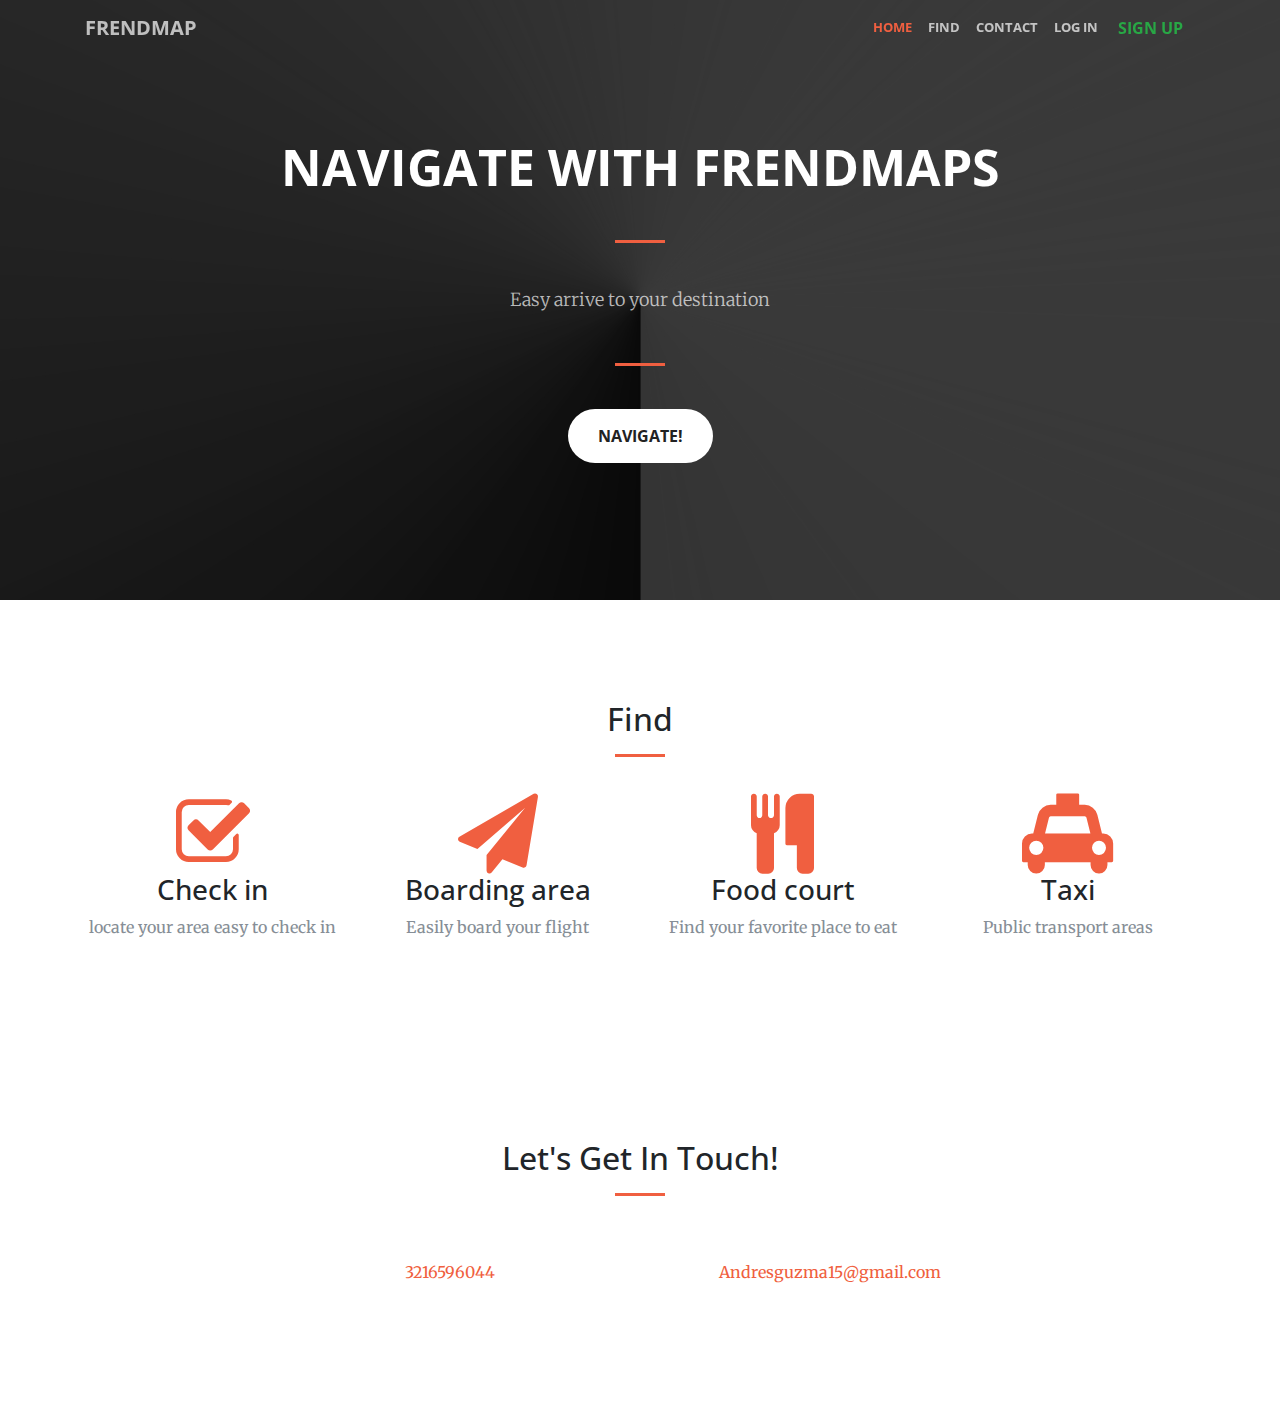
<file: index.html>
<!DOCTYPE html>
<html lang="en">

  <head>

    <meta charset="utf-8">
    <meta name="viewport" content="width=device-width, initial-scale=1, shrink-to-fit=no">
    <meta name="description" content="">
    <meta name="author" content="">

    <title>Frendmaps</title>

    <!-- Bootstrap core CSS -->
       <link href="vendor/bootstrap/css/bootstrap.min.css" rel="stylesheet">
 <link href="css/cover.css" rel="stylesheet">
 <link rel="stylesheet" href="css/coverform.css">
	

    <!-- Custom fonts for this template -->
    <link href="vendor/font-awesome/css/font-awesome.min.css" rel="stylesheet" type="text/css">
    <link href='https://fonts.googleapis.com/css?family=Open+Sans:300italic,400italic,600italic,700italic,800italic,400,300,600,700,800' rel='stylesheet' type='text/css'>
    <link href='https://fonts.googleapis.com/css?family=Merriweather:400,300,300italic,400italic,700,700italic,900,900italic' rel='stylesheet' type='text/css'>

    <!-- Plugin CSS -->
    <link href="vendor/magnific-popup/magnific-popup.css" rel="stylesheet">

    <!-- Custom styles for this template -->
    <link href="css/creative.min.css" rel="stylesheet">

  </head>

  <body id="page-top">

    <!-- Navigation -->
    <nav class="navbar navbar-expand-lg navbar-light fixed-top" id="mainNav">
      <div class="container">
        <a class="navbar-brand js-scroll-trigger" href="#page-top">Frendmap</a>
        <button class="navbar-toggler navbar-toggler-right" type="button" data-toggle="collapse" data-target="#navbarResponsive" aria-controls="navbarResponsive" aria-expanded="false" aria-label="Toggle navigation">
          <span class="navbar-toggler-icon"></span>
        </button>
        <div class="collapse navbar-collapse" id="navbarResponsive">
          <ul class="navbar-nav ml-auto">
            <li class="nav-item">
              <a class="nav-link js-scroll-trigger" href="#page-top">home</a>
            </li>

            <li class="nav-item">
              <a class="nav-link js-scroll-trigger" href="#services">Find</a>
            </li>
            <li class="nav-item">
              <a class="nav-link js-scroll-trigger" href="#contact">Contact</a>
            </li>
            <li class="nav-item">
              <a class="nav-link js-scroll-trigger" href="Log-in.html">Log in</a>
              </li>
            <form class="form-inline my-2 my-lg-0">
              		<a class="btn btn-outline-success my-2 my-sm-0" href="sign-up.html">sign up</a>
              </a>
            </form>

            
           
          </ul>
        </div>
      </div>
    </nav>

    <header class="masthead">
      <div class="header-content">
        <div class="header-content-inner">
          <h1 id="homeHeading">Navigate with Frendmaps</h1>
          <hr>
          <p id="lettertop">Easy arrive to your destination</p>
          <hr>
          <a class="btn btn-default btn-xl js-scroll-trigger" href="mapa.html" >Navigate!</a>
        </div>
      </div>
    </header>


    <section id="services">
      <div class="container">
        <div class="row">
          <div class="col-lg-12 text-center">
            <h2 class="section-heading">Find</h2>
            <hr class="primary">
          </div>
        </div>
      </div>
      <div class="container">
        <div class="row">

          <div class="col-lg-3 col-md-6 text-center">
            <div class="service-box">
              <i class="fa fa-5x fa-check-square-o text-primary sr-icons"></i>
              <h3>Check in</h3>
              <p class="text-muted">locate your area easy to check in</p>
            </div>
          </div>

          <div class="col-lg-3 col-md-6 text-center">
            <div class="service-box">
              <i class="fa fa-5x fa-paper-plane text-primary sr-icons"></i>
              <h3>Boarding area</h3>
              <p class="text-muted">Easily board your flight</p>
            </div>
          </div>

          <div class="col-lg-3 col-md-6 text-center">
            <div class="service-box">
              <i class="fa fa-5x fa fa-cutlery text-primary sr-icons"></i>
              <h3>Food court</h3>
              <p class="text-muted">Find your favorite place to eat</p>
            </div>
          </div>

          <div class="col-lg-3 col-md-6 text-center">
            <div class="service-box">
              <i class="fa fa-5x fa-cab text-primary sr-icons"></i>
              <h3>Taxi</h3>
              <p class="text-muted">Public transport areas</p>
            </div>
          </div>



        </div>
      </div>
    </section>


    <section id="contact">
      <div class="container">
        <div class="row">
          <div class="col-lg-8 mx-auto text-center">
            <h2 class="section-heading">Let's Get In Touch!</h2>
            <hr class="primary">
          </div>
        </div>
        <div class="row">
          <div class="col-lg-4 ml-auto text-center">
            <i class="fa fa-phone fa-3x sr-contact"></i>
            <p>3216596044</p>
          </div>
          <div class="col-lg-4 mr-auto text-center">
            <i class="fa fa-envelope-o fa-3x sr-contact"></i>
            <p>
              <a href="mailto:your-email@your-domain.com">Andresguzma15@gmail.com</a>
            </p>
          </div>
        </div>
      </div>
    </section>

    <!-- Bootstrap core JavaScript -->
    <script src="vendor/jquery/jquery.min.js"></script>
    <script src="vendor/bootstrap/js/bootstrap.bundle.min.js"></script>

    <!-- Plugin JavaScript -->
    <script src="vendor/jquery-easing/jquery.easing.min.js"></script>
    <script src="vendor/scrollreveal/scrollreveal.min.js"></script>
    <script src="vendor/magnific-popup/jquery.magnific-popup.min.js"></script>

    <!-- Custom scripts for this template -->
    <script src="js/creative.min.js"></script>

  </body>

</html>
</file>
<file: css/cover.css>
.imgnav {
	width: 100px;
	height: 100px;
}
.navstyle {
	border-color: #DF3A01;
	colo
}

.lettertop {
	font-size: 23px;
}
.about {
	font-weight: 102px;
}

.login_loader{
	display: flex;
	justify-content: center;
	align-items: center;
}
</file>
<file: css/coverform.css>
.form-signin {
  max-width: 330px;
  padding: 15px;
  margin: 0 auto;
}
.form-signin .form-signin-heading,
.form-signin .checkbox {
  margin-bottom: 10px;
}
.form-signin .checkbox {
  font-weight: 400;
}
.form-signin .form-control {
  position: relative;
  box-sizing: border-box;
  height: auto;
  padding: 10px;
  font-size: 16px;
}
.form-signin .form-control:focus {
  z-index: 2;
}

.form-signin input[type="username"] {
  margin-bottom: 10px;
  border-bottom-right-radius: 0;
  border-bottom-left-radius: 0;
} 
.form-signin input[type="email"] {
  margin-bottom: 10px;
  border-bottom-right-radius: 0;
  border-bottom-left-radius: 0;
}
.form-signin input[type="password"] {
  margin-bottom: 10px;
  border-top-left-radius: 0;
  border-top-right-radius: 0;
}
</file>
<file: css/creative.min.css>
//*!
 * Start Bootstrap - Createive v4.0.0-beta.2 (https://startbootstrap.com/template-overviews/creative)
 * Copyright 2013-2017 Start Bootstrap
 * Licensed under MIT (https://github.com/BlackrockDigital/startbootstrap-creative/blob/master/LICENSE)
 */body,html{width:100%;height:100%}body{font-family:Merriweather,'Helvetica Neue',Arial,sans-serif}hr{max-width:50px;border-width:3px;border-color:#f05f40;}hr.light{border-color:#fff}a{color:#f05f40;-webkit-transition:all .2s;-moz-transition:all .2s;transition:all .2s}a:focus,a:hover{color:#f05f40}h1,h2,h3,h4,h5,h6{font-family:'Open Sans','Helvetica Neue',Arial,sans-serif}p{color:#f05f40;font-size:16px;line-height:1.5;margin-bottom:20px}.bg-primary{background-color: rgba(17, 17, 17, 0.94) !important;}.bg-dark{color:#fff;background-color:#222!important}.text-faded{color:rgba(255,255,255,.7)}section{padding:100px 0}.section-heading{margin-top:0}::-moz-selection{color:#fff;background:#222;text-shadow:none}::selection{color:#fff;background:#222;text-shadow:none}img::selection{color:#fff;background:0 0}img::-moz-selection{color:#fff;background:0 0}body{-webkit-tap-highlight-color:#222}#mainNav{border-color:rgba(34,34,34,.05);background-color:#fff;font-family:'Open Sans','Helvetica Neue',Arial,sans-serif;-webkit-transition:all .2s;-moz-transition:all .2s;transition:all .2s}#mainNav .navbar-brand{font-weight:700;text-transform:uppercase;color:#f05f40;font-family:'Open Sans','Helvetica Neue',Arial,sans-serif}#mainNav .navbar-brand:focus,#mainNav .navbar-brand:hover{color:#f05f40}#mainNav .navbar-toggle{font-size:12px;font-weight:700;text-transform:uppercase;color:#222}#mainNav .navbar-nav>li.nav-item>a.nav-link,#mainNav .navbar-nav>li.nav-item>a.nav-link:focus{font-size:13px;font-weight:700;text-transform:uppercase;color:#222}#mainNav .navbar-nav>li.nav-item>a.nav-link:focus:hover,#mainNav .navbar-nav>li.nav-item>a.nav-link:hover{color:#f05f40}#mainNav .navbar-nav>li.nav-item>a.nav-link.active,#mainNav .navbar-nav>li.nav-item>a.nav-link:focus.active{color:#f05f40!important;background-color:transparent}#mainNav .navbar-nav>li.nav-item>a.nav-link.active:hover,#mainNav .navbar-nav>li.nav-item>a.nav-link:focus.active:hover{background-color:transparent}@media (min-width:992px){#mainNav{border-color:rgba(255,255,255,.3);background-color:transparent}#mainNav .navbar-brand{color:rgba(255,255,255,.7)}#mainNav .navbar-brand:focus,#mainNav .navbar-brand:hover{color:#fff}#mainNav .navbar-nav>li.nav-item>a.nav-link,#mainNav .navbar-nav>li.nav-item>a.nav-link:focus{color:rgba(255,255,255,.7)}#mainNav .navbar-nav>li.nav-item>a.nav-link:focus:hover,#mainNav .navbar-nav>li.nav-item>a.nav-link:hover{color:#fff}#mainNav.navbar-shrink{border-color:rgba(34,34,34,.05);background-color:#fff}#mainNav.navbar-shrink .navbar-brand{font-size:16px;color:#f05f40}#mainNav.navbar-shrink .navbar-brand:focus,#mainNav.navbar-shrink .navbar-brand:hover{color:#f05f40}#mainNav.navbar-shrink .navbar-nav>li.nav-item>a.nav-link,#mainNav.navbar-shrink .navbar-nav>li.nav-item>a.nav-link:focus{color:#222}#mainNav.navbar-shrink .navbar-nav>li.nav-item>a.nav-link:focus:hover,#mainNav.navbar-shrink .navbar-nav>li.nav-item>a.nav-link:hover{color:#f05f40}}header.masthead{position:relative;width:100%;min-height:auto;text-align:center;color:#fff;background-image:url(../img/header.jpg);background-position:center;-webkit-background-size:cover;-moz-background-size:cover;-o-background-size:cover;background-size:cover}header.masthead .header-content{position:relative;width:100%;padding:150px 15px 100px;text-align:center}header.masthead .header-content .header-content-inner h1{font-size:30px;font-weight:700;margin-top:0;margin-bottom:0;text-transform:uppercase}header.masthead .header-content .header-content-inner hr{margin:43px auto}header.masthead .header-content .header-content-inner p{font-size:16px;font-weight:300;margin-bottom:50px;color:rgba(255,255,255,.7)}@media (min-width:768px){header.masthead{height:100%;min-height:600px}header.masthead .header-content{position:absolute;top:50%;padding:0 50px;-webkit-transform:translateY(-50%);-ms-transform:translateY(-50%);transform:translateY(-50%)}header.masthead .header-content .header-content-inner{max-width:1000px;margin-right:auto;margin-left:auto}header.masthead .header-content .header-content-inner h1{font-size:50px}header.masthead .header-content .header-content-inner p{font-size:18px;max-width:80%;margin-right:auto;margin-left:auto}}.service-box{max-width:400px;margin:50px auto 0}@media (min-width:992px){.service-box{margin:20px auto 0}}.service-box p{margin-bottom:0}.portfolio-box{position:relative;display:block;max-width:650px;margin:0 auto}.portfolio-box .portfolio-box-caption{position:absolute;bottom:0;display:block;width:100%;height:100%;text-align:center;opacity:0;color:#fff;background:rgba(240,95,64,.9);-webkit-transition:all .2s;-moz-transition:all .2s;transition:all .2s}.portfolio-box .portfolio-box-caption .portfolio-box-caption-content{position:absolute;top:50%;width:100%;transform:translateY(-50%);text-align:center}.portfolio-box .portfolio-box-caption .portfolio-box-caption-content .project-category,.portfolio-box .portfolio-box-caption .portfolio-box-caption-content .project-name{padding:0 15px;font-family:'Open Sans','Helvetica Neue',Arial,sans-serif}.portfolio-box .portfolio-box-caption .portfolio-box-caption-content .project-category{font-size:14px;font-weight:600;text-transform:uppercase}.portfolio-box .portfolio-box-caption .portfolio-box-caption-content .project-name{font-size:18px}.portfolio-box:hover .portfolio-box-caption{opacity:1}.portfolio-box:focus{outline:0}@media (min-width:768px){.portfolio-box .portfolio-box-caption .portfolio-box-caption-content .project-category{font-size:16px}.portfolio-box .portfolio-box-caption .portfolio-box-caption-content .project-name{font-size:22px}}.call-to-action{padding:50px 0}.call-to-action h2{margin:0 auto 20px}.text-primary{color:#f05f40!important}.no-gutter>[class*=col-]{padding-right:0;padding-left:0}.btn-default{color:#222;border-color:#fff;background-color:#fff}.btn-default.focus,.btn-default:focus{color:#222;border-color:#bfbfbf;background-color:#e6e6e6}.btn-default:hover{color:#222;border-color:#e0e0e0;background-color:#e6e6e6}.btn-default.active,.btn-default:active,.open>.btn-default.dropdown-toggle{color:#222;border-color:#e0e0e0;background-color:#e6e6e6}.btn-default.active.focus,.btn-default.active:focus,.btn-default.active:hover,.btn-default:active.focus,.btn-default:active:focus,.btn-default:active:hover,.open>.btn-default.dropdown-toggle.focus,.open>.btn-default.dropdown-toggle:focus,.open>.btn-default.dropdown-toggle:hover{color:#222;border-color:#bfbfbf;background-color:#d4d4d4}.btn-default.active,.btn-default:active,.open>.btn-default.dropdown-toggle{background-image:none}.btn-default.disabled.focus,.btn-default.disabled:focus,.btn-default.disabled:hover,.btn-default[disabled].focus,.btn-default[disabled]:focus,.btn-default[disabled]:hover,fieldset[disabled] .btn-default.focus,fieldset[disabled] .btn-default:focus,fieldset[disabled] .btn-default:hover{border-color:#fff;background-color:#fff}.btn-default .badge{color:#fff;background-color:#222}.btn-primary{color:#fff;border-color:#f05f40;background-color:#f05f40}.btn-primary.focus,.btn-primary:focus{color:#fff;border-color:#a4270d;background-color:#eb3812}.btn-primary:hover{color:#fff;border-color:#e13612;background-color:#eb3812}.btn-primary.active,.btn-primary:active,.open>.btn-primary.dropdown-toggle{color:#fff;border-color:#e13612;background-color:#eb3812}.btn-primary.active.focus,.btn-primary.active:focus,.btn-primary.active:hover,.btn-primary:active.focus,.btn-primary:active:focus,.btn-primary:active:hover,.open>.btn-primary.dropdown-toggle.focus,.open>.btn-primary.dropdown-toggle:focus,.open>.btn-primary.dropdown-toggle:hover{color:#fff;border-color:#a4270d;background-color:#c93110}.btn-primary.active,.btn-primary:active,.open>.btn-primary.dropdown-toggle{background-image:none}.btn-primary.disabled.focus,.btn-primary.disabled:focus,.btn-primary.disabled:hover,.btn-primary[disabled].focus,.btn-primary[disabled]:focus,.btn-primary[disabled]:hover,fieldset[disabled] .btn-primary.focus,fieldset[disabled] .btn-primary:focus,fieldset[disabled] .btn-primary:hover{border-color:#f05f40;background-color:#f05f40}.btn-primary .badge{color:#f05f40;background-color:#fff}.btn{font-weight:700;text-transform:uppercase;border:none;border-radius:300px;font-family:'Open Sans','Helvetica Neue',Arial,sans-serif}.btn-xl{padding:15px 30px}
</file>
